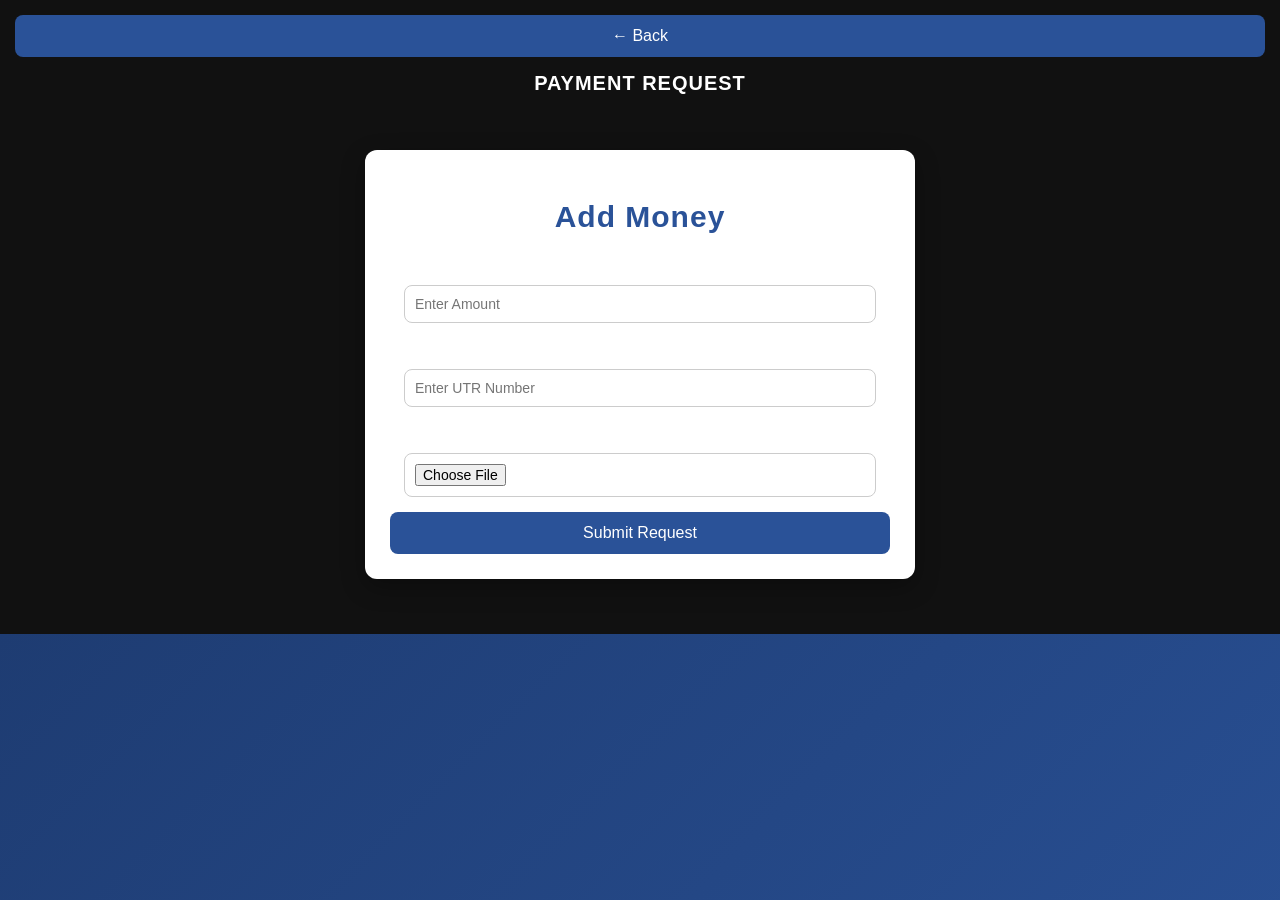
<file: Addmoney.html>
<!DOCTYPE html>
<html>
   <div class="header">
    <button class="back-btn" onclick="window.location.href='Dashboard.html'">
        ← Back
    </button>
       
<head>
<meta charset="UTF-8">
<meta name="viewport" content="width=device-width, initial-scale=1.0">
<title>Spay360</title>

<style>
body{
    margin:0;
    font-family: Arial, Helvetica, sans-serif;
    background: linear-gradient(135deg,#1e3c72,#2a5298);
}

.header{
    background:#111;
    color:#fff;
    padding:15px;
    text-align:center;
    font-size:20px;
    font-weight:bold;
    letter-spacing:1px;
}

.container{
    max-width:500px;
    margin:40px auto;
    background:#fff;
    padding:25px;
    border-radius:12px;
    box-shadow:0 8px 25px rgba(0,0,0,0.3);
}

h2{
    text-align:center;
    margin-bottom:20px;
    color:#2a5298;
}

label{
    font-weight:bold;
    font-size:14px;
}

input{
    width:90%;
    padding:10px;
    margin:8px 0 15px;
    border-radius:8px;
    border:1px solid #ccc;
    font-size:14px;
}

input:focus{
    outline:none;
    border-color:#2a5298;
    box-shadow:0 0 5px #2a5298;
}

button{
    width:100%;
    padding:12px;
    background:#2a5298;
    color:#fff;
    border:none;
    border-radius:8px;
    font-size:16px;
    cursor:pointer;
    transition:0.3s;
}

button:hover{
    background:#1e3c72;
}

.success{
    background:#e6ffe6;
    color:#008000;
    padding:10px;
    border-radius:6px;
    text-align:center;
    margin-bottom:15px;
    display:none;
}

.admin-box{
    margin-top:30px;
    background:#f4f4f4;
    padding:15px;
    border-radius:10px;
    display:none;
}

.admin-box h3{
    margin-top:0;
    color:#333;
}

.admin-box p{
    margin:5px 0;
    font-size:14px;
}
</style>
</head>

<body>

<div class="header">
    PAYMENT REQUEST 
</div>

<div class="container">
    <h2>Add Money</h2>

    <div class="success" id="successMsg">
        Request Sent To Admin Successfully!
    </div>

    <form id="addMoneyForm">
        <label>Amount</label>
        <input type="number" id="amount" placeholder="Enter Amount" required>

        <label>UTR Number</label>
        <input type="text" id="utr" placeholder="Enter UTR Number" required>

        <label>Upload Screenshot</label>
        <input type="file" id="screenshot" accept="image/*" required>

        <button type="submit">Submit Request</button>
    </form>

    <!-- Admin Demo Panel -->
    <div class="admin-box" id="adminPanel">
        <h3>Admin - New Add Money Request</h3>
        <p><strong>Amount:</strong> <span id="adminAmount"></span></p>
        <p><strong>UTR:</strong> <span id="adminUtr"></span></p>
        <p><strong>Screenshot:</strong></p>
        <img id="adminImage" width="100%" style="border-radius:8px;">
    </div>

</div>

<script>
document.getElementById("addMoneyForm").addEventListener("submit", function(e){
    e.preventDefault();

    let amount = document.getElementById("amount").value;
    let utr = document.getElementById("utr").value;
    let file = document.getElementById("screenshot").files[0];

    if(!file){
        alert("Please upload screenshot");
        return;
    }

    let reader = new FileReader();
    reader.onload = function(){
        document.getElementById("adminAmount").innerText = amount;
        document.getElementById("adminUtr").innerText = utr;
        document.getElementById("adminImage").src = reader.result;

        document.getElementById("adminPanel").style.display = "block";
        document.getElementById("successMsg").style.display = "block";
    }
    reader.readAsDataURL(file);
});
</script>

</body>
</html>
</file>
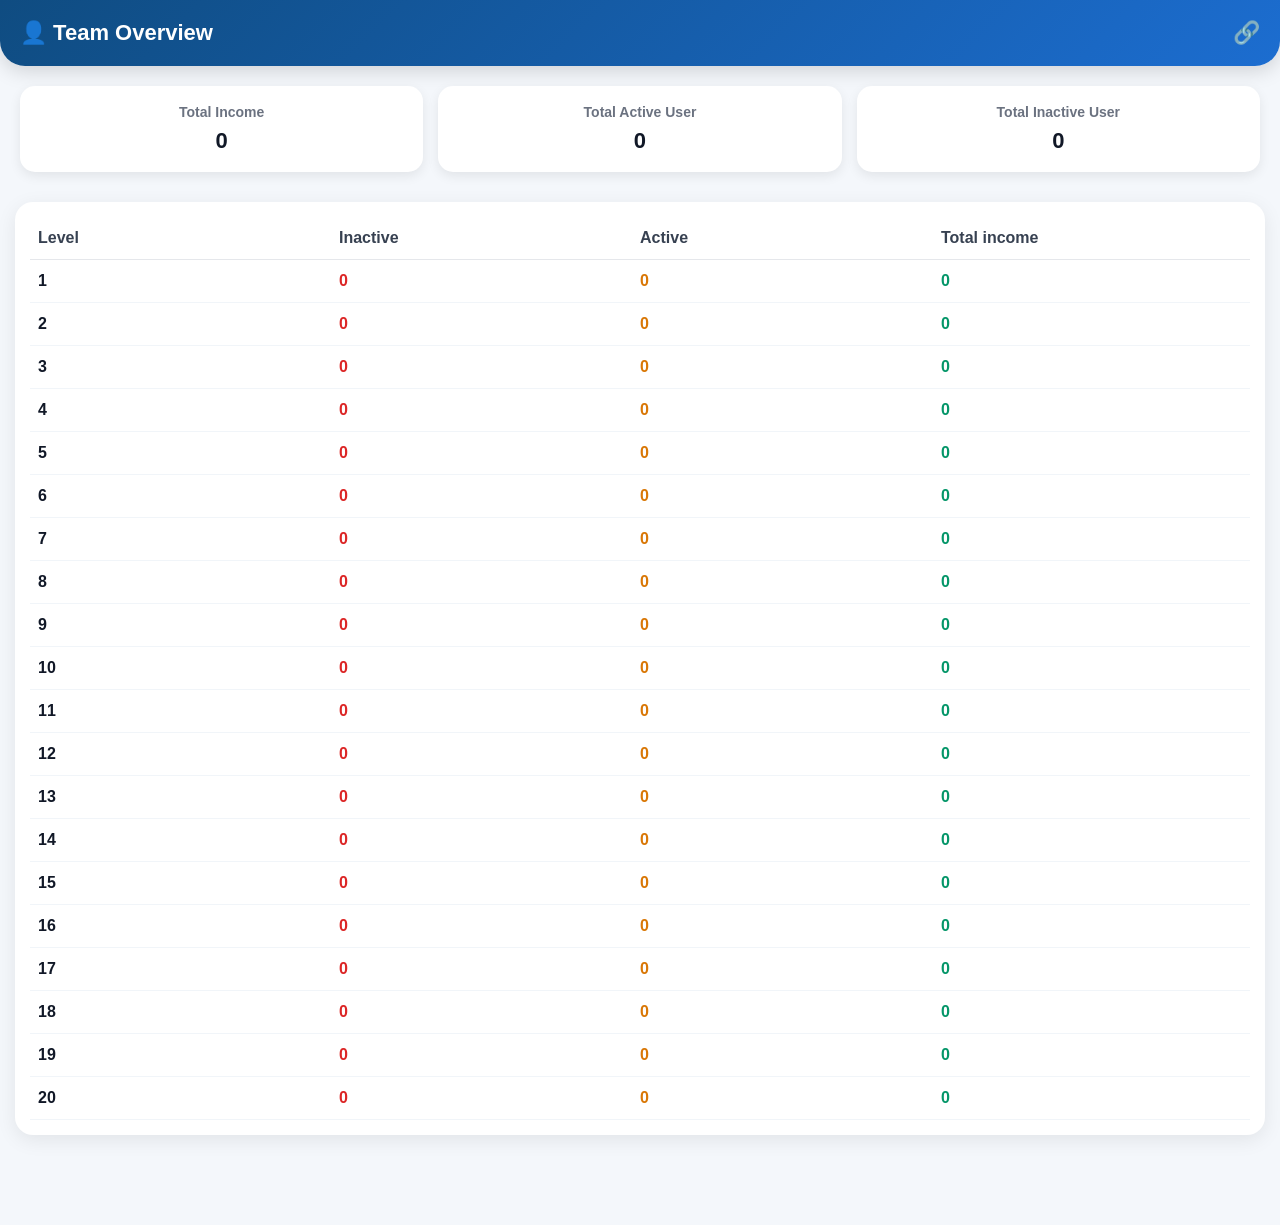
<file: Myteam.html>
<!DOCTYPE html>
<html>
<head>
<meta name="viewport" content="width=device-width, initial-scale=1.0">
<title>Team Dashboard</title>

<style>
*{
margin:0;
padding:0;
box-sizing:border-box;
font-family: 'Segoe UI', sans-serif;
}

body{
background:#f4f7fb;
}

/* Header */
.header{
background:linear-gradient(135deg,#0f4c81,#1c6dd0);
color:white;
padding:20px;
font-size:22px;
font-weight:600;
display:flex;
justify-content:space-between;
align-items:center;
border-bottom-left-radius:25px;
border-bottom-right-radius:25px;
box-shadow:0 5px 20px rgba(0,0,0,0.15);
}

/* Top Summary Cards */
.summary{
display:flex;
gap:15px;
padding:20px;
}

.card{
flex:1;
background:white;
padding:18px;
border-radius:15px;
box-shadow:0 4px 12px rgba(0,0,0,0.08);
text-align:center;
transition:0.3s;
}

.card:hover{
transform:translateY(-3px);
}

.card h3{
font-size:14px;
color:#6b7280;
margin-bottom:8px;
}

.card h2{
font-size:22px;
color:#111827;
}

/* Table Section */
.table-container{
margin:10px 15px 90px 15px;
background:white;
border-radius:18px;
box-shadow:0 5px 20px rgba(0,0,0,0.08);
padding:15px;
}

/* Table Header */
.table-header{
display:grid;
grid-template-columns:1fr 1fr 1fr 1fr;
padding:12px 8px;
font-weight:600;
color:#374151;
border-bottom:1px solid #e5e7eb;
}

/* Table Rows */
.row{
display:grid;
grid-template-columns:1fr 1fr 1fr 1fr;
padding:12px 8px;
align-items:center;
border-bottom:1px solid #f1f5f9;
transition:0.2s;
}

.row:hover{
background:#f9fafb;
}

.level{
font-weight:600;
color:#111827;
}

.free{
color:#dc2626;
font-weight:600;
}

.paid{
color:#d97706;
font-weight:600;
}

.total{
color:#059669;
font-weight:600;
}

/* Bottom Navbar */
.navbar{
position:fixed;
bottom:0;
width:100%;
background:white;
display:flex;
justify-content:space-around;
padding:12px 0;
box-shadow:0 -3px 15px rgba(0,0,0,0.08);
border-top-left-radius:20px;
border-top-right-radius:20px;
}

.navbar div{
text-align:center;
font-size:13px;
color:#6b7280;
}

.navbar div.active{
color:#1c6dd0;
font-weight:600;
}

.icon{
font-size:20px;
display:block;
margin-bottom:4px;
}
</style>
</head>

<body>

<div class="header">
<span>👤 Team Overview</span>
<span>🔗</span>
</div>

<div class="summary">
<div class="card">
<h3>Total Income</h3>
<h2>0</h2>
</div>

<div class="card">
<h3>Total Active User</h3>
<h2>0</h2>
</div>

<div class="card">
<h3>Total Inactive User</h3>
<h2>0</h2>
</div>
</div>

<div class="table-container">

<div class="table-header">
<div>Level</div>
<div>Inactive</div>
<div>Active </div>
<div>Total income</div>
</div>

<script>
for(let i=1;i<=20;i++){
document.write(`
<div class="row">
<div class="level">${i}</div>
<div class="free">0</div>
<div class="paid">0</div>
<div class="total">0</div>
</div>
`);
}
</script>

</div>



</body>
</html>
</file>
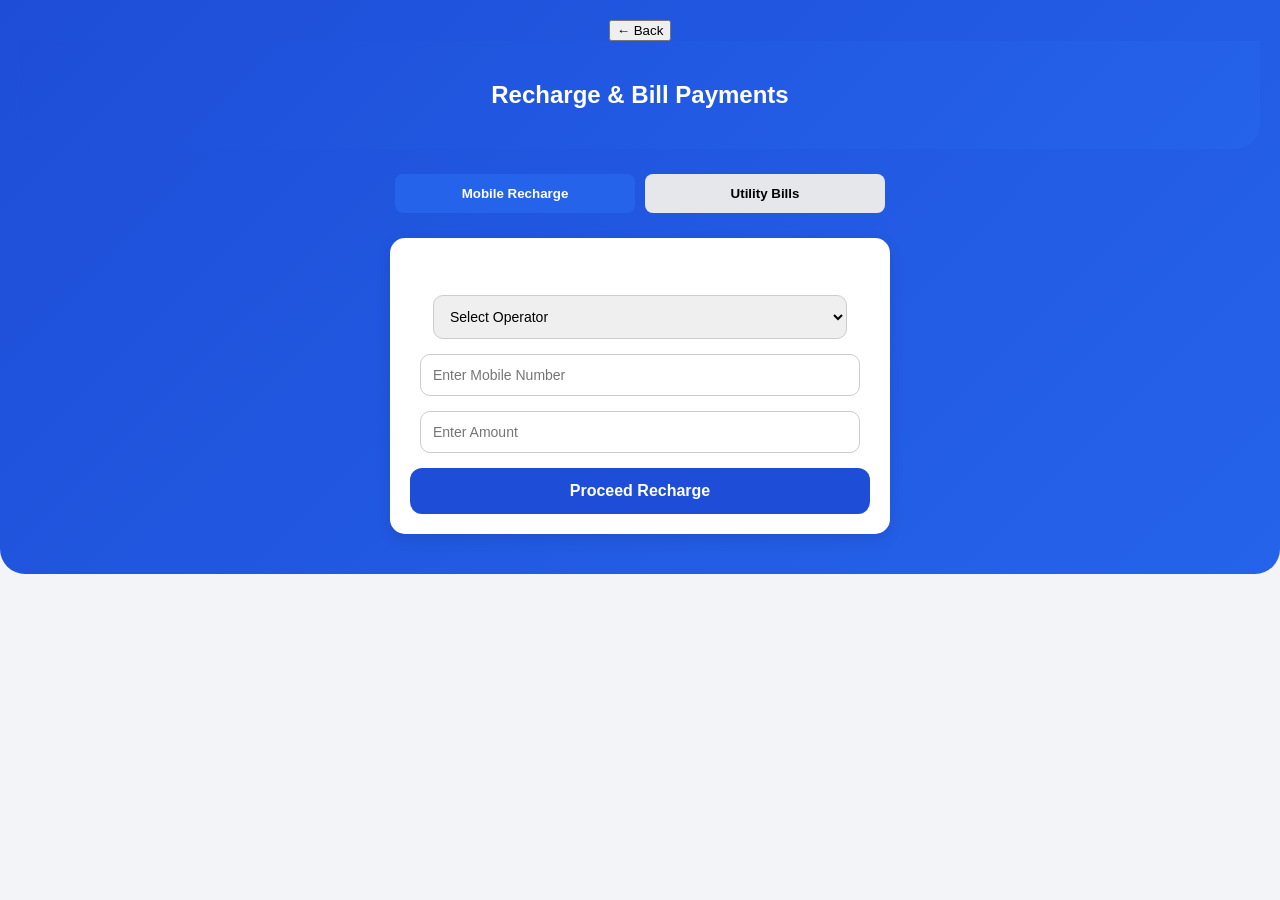
<file: Recharge.html>
<!DOCTYPE html>
<html>
    <div class="header">
    <button class="back-btn" onclick="window.location.href='Dashboard.html'">
        ← Back
    </button>
        
<head>
    <title>Mobile Recharge & Utility Bills</title>
      <meta name="viewport" content="width=device-width, initial-scale=1.0">
    <link rel="stylesheet" href="Recharge.css">
</head>
<body>

<div class="header">
    <h2>Recharge & Bill Payments</h2>
</div>

<div class="container">

    <!-- SERVICE TABS -->
    <div class="tabs">
        <button class="tab active" onclick="showTab('mobile')">Mobile Recharge</button>
        <button class="tab" onclick="showTab('utility')">Utility Bills</button>
    </div>

    <!-- MOBILE RECHARGE -->
    <div id="mobile" class="tab-content active">
        <h3>Mobile Recharge</h3>

        <select>
            <option>Select Operator</option>
            <option>Jio</option>
            <option>Airtel</option>
            <option>Vi</option>
            <option>BSNL</option>
        </select>

        <input type="text" placeholder="Enter Mobile Number" maxlength="10">
        <input type="number" placeholder="Enter Amount">

        <button class="main-btn">Proceed Recharge</button>
    </div>

    <!-- UTILITY BILLS -->
    <div id="utility" class="tab-content">
        <h3>Bill Payments</h3>

        <select>
            <option>Select Bill Type</option>
            <option>Electricity Bill</option>
            <option>Water Bill</option>
            <option>Gas Bill</option>
            <option>DTH Recharge</option>
            <option>Broadband</option>
        </select>

        <input type="text" placeholder="Enter Consumer Number">
        <input type="number" placeholder="Enter Amount">

        <button class="main-btn">Pay Bill</button>
    </div>

</div>

<script>
function showTab(tabId) {
    document.querySelectorAll(".tab").forEach(btn => btn.classList.remove("active"));
    document.querySelectorAll(".tab-content").forEach(tab => tab.classList.remove("active"));

    document.getElementById(tabId).classList.add("active");
    event.target.classList.add("active");
}
</script>

</body>
</html>
</file>
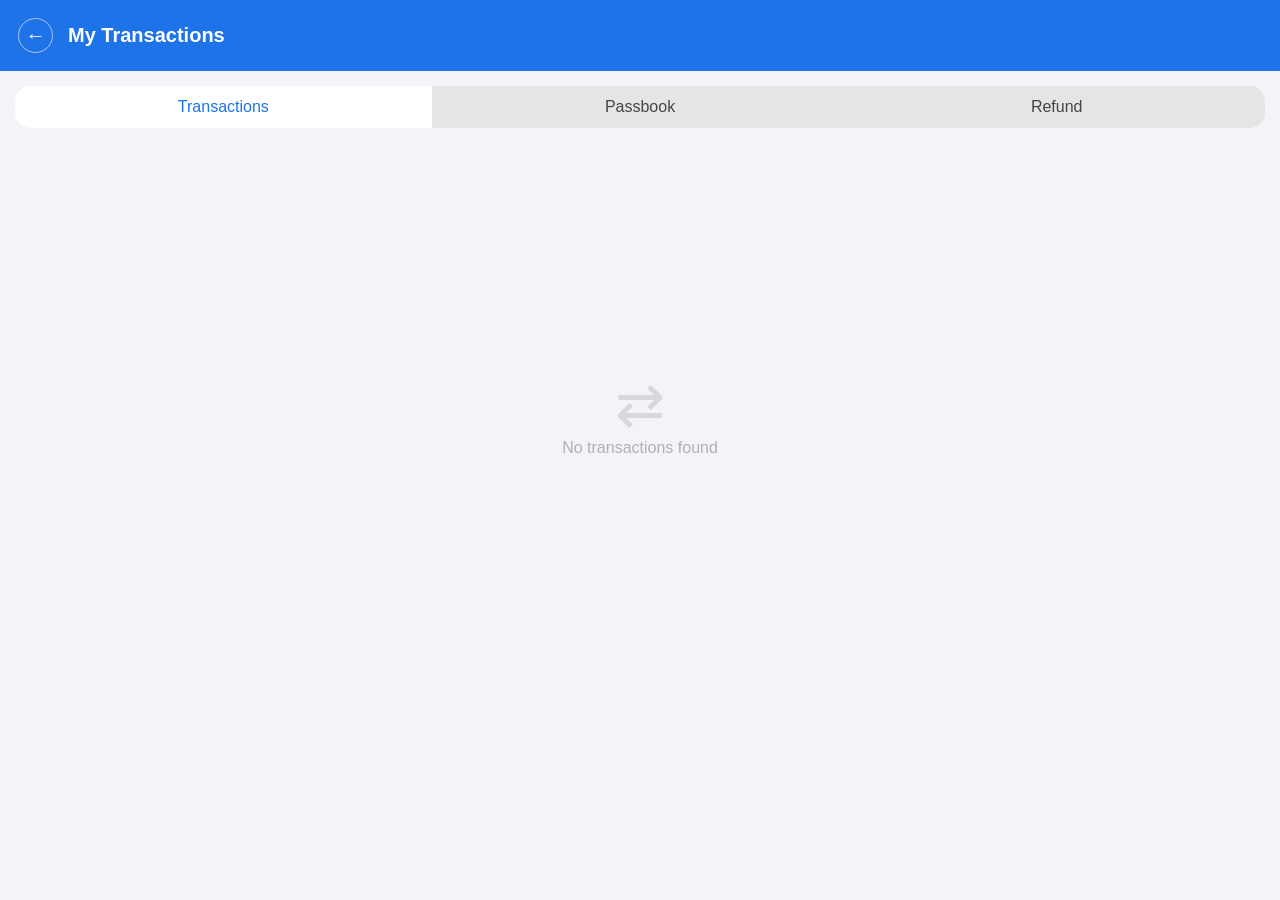
<file: Transction.html>
<!DOCTYPE html>
<html>
<head>
<meta name="viewport" content="width=device-width, initial-scale=1.0">
<title>My Transactions</title>

<style>
*{
margin:0;
padding:0;
box-sizing:border-box;
font-family:'Segoe UI',sans-serif;
}

body{
background:#f3f4f7;
}

/* Header */
.header{
background:#1e73e8;
color:white;
padding:18px;
display:flex;
align-items:center;
gap:15px;
font-size:20px;
font-weight:600;
}

.back-btn{
width:35px;
height:35px;
border-radius:50%;
border:1px solid rgba(255,255,255,0.6);
display:flex;
align-items:center;
justify-content:center;
}

/* Tabs */
.tabs{
display:flex;
background:#e5e5e5;
margin:15px;
border-radius:15px;
overflow:hidden;
}

.tab{
flex:1;
text-align:center;
padding:12px;
font-weight:500;
color:#444;
cursor:pointer;
}

.tab.active{
background:white;
color:#1e73e8;
}

/* Filter */
.filter{
display:flex;
margin:0 15px;
background:#e5e5e5;
border-radius:30px;
padding:5px;
}

.filter-btn{
flex:1;
text-align:center;
padding:10px;
border-radius:25px;
font-weight:500;
color:#555;
cursor:pointer;
}

.filter-btn.active{
background:#1e73e8;
color:white;
}

/* Content */
.content{
height:60vh;
display:flex;
flex-direction:column;
align-items:center;
justify-content:center;
color:#b0b0b0;
text-align:center;
padding:20px;
}

.info{
color:#1e3a8a;
margin-bottom:20px;
font-weight:500;
}

/* Navbar */
.navbar{
position:fixed;
bottom:0;
width:100%;
background:#1e73e8;
display:flex;
justify-content:space-around;
padding:12px 0;
color:white;
}

.navbar div{
text-align:center;
font-size:13px;
}
</style>
</head>

<body>

<div class="header">
<div class="back-btn">←</div>
<div>My Transactions</div>
</div>

<div class="tabs">
<div class="tab active" onclick="showTab('transactions',this)">Transactions</div>
<div class="tab" onclick="showTab('passbook',this)">Passbook</div>
<div class="tab" onclick="showTab('refund',this)">Refund</div>
</div>

<!-- Passbook Filter -->
<div id="filterSection" style="display:none;">
<div class="filter">
<div class="filter-btn active" onclick="setFilter(this)">All</div>
<div class="filter-btn" onclick="setFilter(this)">Credit</div>
<div class="filter-btn" onclick="setFilter(this)">Debit</div>
</div>
</div>

<div class="content" id="contentArea">
<div style="font-size:60px;opacity:0.4;">⇄</div>
<div>No transactions found</div>
</div>



<script>

function showTab(type,element){

document.querySelectorAll('.tab').forEach(tab=>{
tab.classList.remove('active');
});
element.classList.add('active');

let content = document.getElementById("contentArea");
let filter = document.getElementById("filterSection");

if(type === "transactions"){
filter.style.display="none";
content.innerHTML = `
<div style="font-size:60px;opacity:0.4;">⇄</div>
<div>No transactions found</div>
`;
}

if(type === "passbook"){
filter.style.display="block";
content.innerHTML = `
<div style="font-size:60px;opacity:0.4;">💳</div>
<div>No transactions found</div>
`;
}

if(type === "refund"){
filter.style.display="none";
content.innerHTML = `
<div class="info">ℹ Refund generally reflects in 3-5 working days</div>
<div style="font-size:60px;opacity:0.4;">⇄</div>
<div>No transactions found</div>
`;
}

}

function setFilter(btn){
document.querySelectorAll('.filter-btn').forEach(b=>{
b.classList.remove('active');
});
btn.classList.add('active');
}

</script>

</body>
</html>
</file>
<file: Recharge.css>
body {
    margin: 0;
    font-family: Arial, sans-serif;
    background: #f2f4f8;
}

.header {
    background: linear-gradient(135deg, #1e4ed8, #2563eb);
    color: white;
    text-align: center;
    padding: 20px;
    border-bottom-left-radius: 25px;
    border-bottom-right-radius: 25px;
}

.container {
    padding: 20px;
    max-width: 500px;
    margin: auto;
}

.tabs {
    display: flex;
    justify-content: space-between;
    margin-bottom: 20px;
}

.tab {
    flex: 1;
    padding: 12px;
    border: none;
    background: #e5e7eb;
    cursor: pointer;
    font-weight: bold;
    border-radius: 8px;
    margin: 5px;
    transition: 0.3s;
}

.tab.active {
    background: #2563eb;
    color: white;
}

.tab-content {
    display: none;
    background: white;
    padding: 20px;
    border-radius: 15px;
    box-shadow: 0 5px 15px rgba(0,0,0,0.1);
}

.tab-content.active {
    display: block;
}

h3 {
    margin-top: 0;
    margin-bottom: 15px;
}

input, select {
    width: 90%;
    padding: 12px;
    margin-bottom: 15px;
    border-radius: 10px;
    border: 1px solid #ccc;
    font-size: 14px;
}

.main-btn {
    width: 100%;
    padding: 14px;
    border: none;
    border-radius: 12px;
    background: #1e4ed8;
    color: white;
    font-size: 16px;
    font-weight: bold;
    cursor: pointer;
    transition: 0.3s;
}

.main-btn:hover {
    background: #153bb5;
}
</file>
